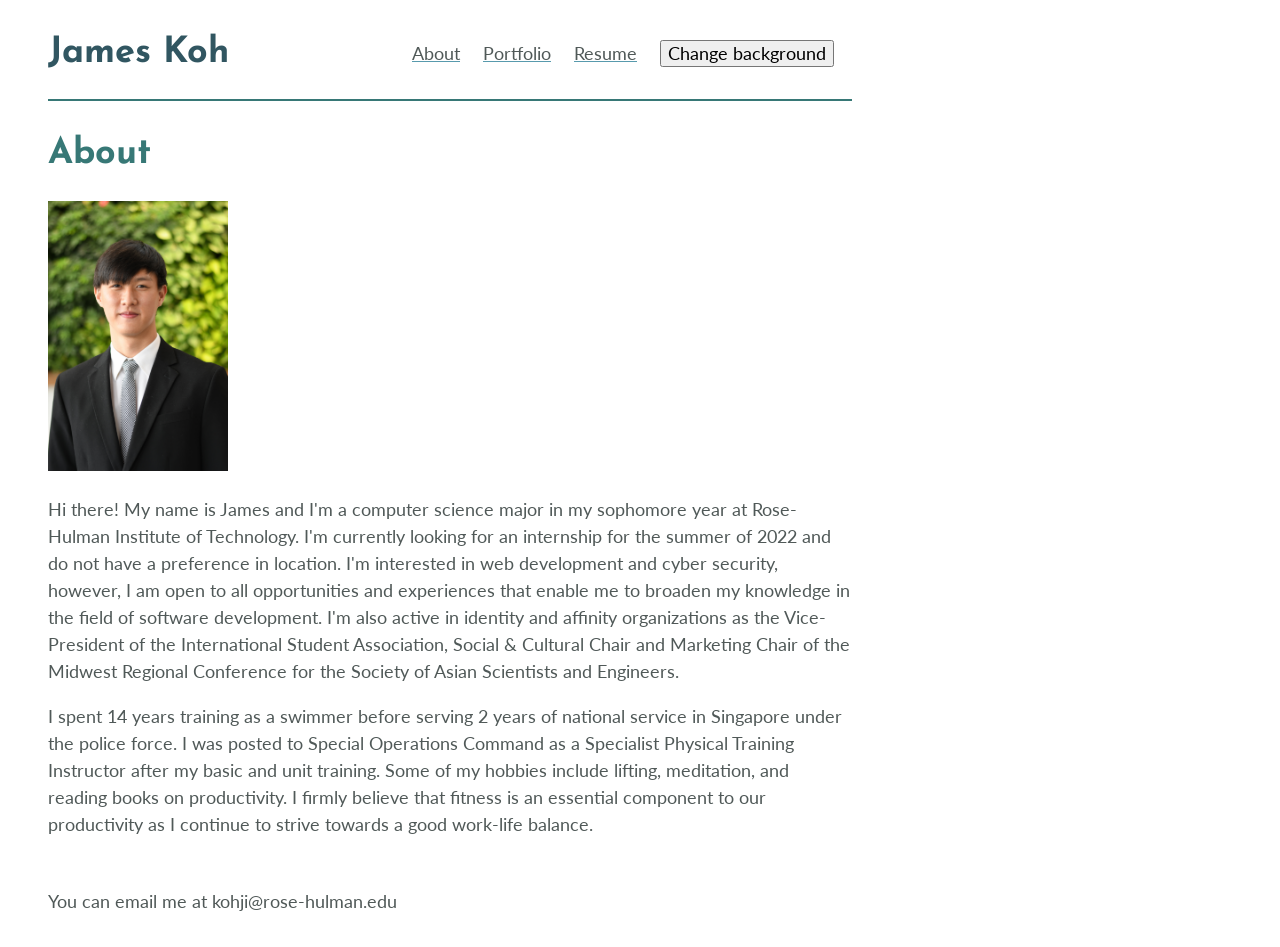
<file: index.html>
<!DOCTYPE html>
    <html lang="en">
        <head>
            <meta charset="utf-8" />
            <meta name="viewport" content="width=device-width, intial-scale=1" />
            <title>James Koh's Website circa 2021 </title>
            <link rel="stylesheet" href="styles/normalize.css" />
            <link rel="stylesheet" href="styles//main.css" />
            <link rel="apple-touch-icon" sizes="180x180" href="pictures/favicon_io/apple-touch-icon.png">
            <link rel="icon" type="image/png" sizes="32x32" href="pictures/favicon_io/favicon-32x32.png">
            <link rel="icon" type="image/png" sizes="16x16" href="pictures/favicon_io/favicon-16x16.png">
            <link rel="manifest" href="/site.webmanifest">
        </head>
        <body id="about">
            <header>
                <h1>James Koh</h1>
            </header>
            <nav>
                <ul>
                    <li><a href="index.html">About</a></li>
                    <li><a href="portfolio.html">Portfolio</a></li>
                    <li><a href="resume.html">Resume</a></li>
                    <li><button id="changeBackgroundBtn" type="button">Change background</button></li>
                </ul>
            </nav>
            <main>
            <h1>About</h1>
            <img src="pictures/Portfolio.jpg" alt="Professional picture taken at Rose's Union."/>
           
            
            <p>Hi there! My name is James and I'm a computer science major in my sophomore year at Rose-Hulman Institute of Technology. 
                I'm currently looking for an internship for the summer of 2022 and do not have a preference in location. I'm interested
                in web development and cyber security, however, I am open to all opportunities and experiences that enable me to broaden my 
                knowledge in the field of software development. I'm also active in identity and affinity organizations as the Vice-President of
                the International Student Association, Social & Cultural Chair and Marketing Chair of the Midwest Regional Conference for
                the Society of Asian Scientists and Engineers.</p>
            
            <p>I spent 14 years training as a swimmer before serving 2 years of national service in Singapore under the police force. I was posted 
                to Special Operations Command as a Specialist Physical Training Instructor after my basic and unit training. Some of my hobbies
                include lifting, meditation, and reading books on productivity. I firmly believe that fitness is an essential component to
                our productivity as I continue to strive towards a good work-life balance.</p>

            
            </main>
            <footer>
                You can email me at kohji@rose-hulman.edu
            </footer>
            <script src="scripts/main.js"></script>
        </body>
    </html>
</file>
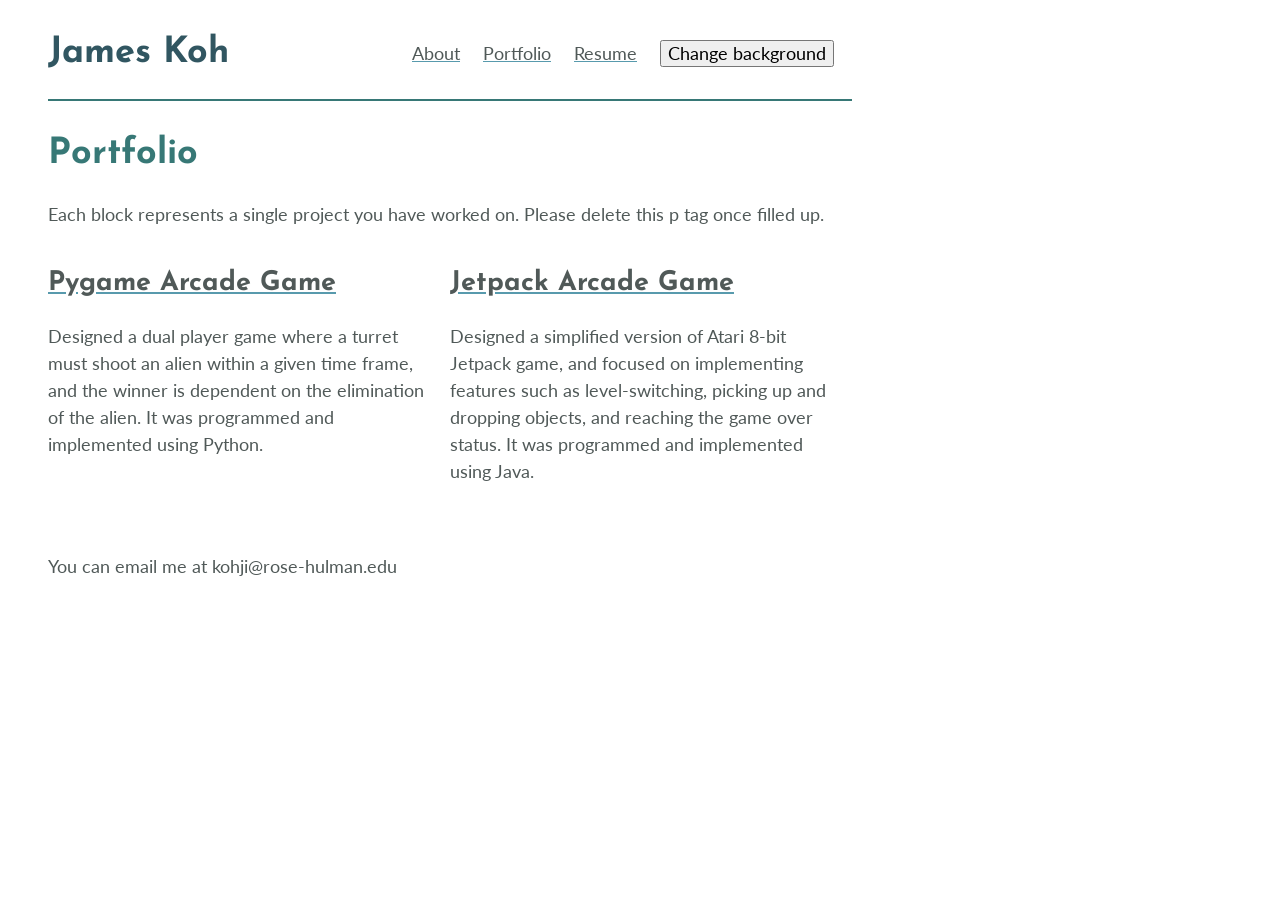
<file: portfolio.html>
<!DOCTYPE html>
    <html lang="en">
        <head>
            <meta charset="utf-8" />
            <meta name="viewport" content="width=device-width, intial-scale=1" />
            <title>James Koh's Portfolio circa 2021</title>
            <link rel="stylesheet" href="styles/normalize.css" />
            <link rel="stylesheet" href="styles//main.css" />
            <link rel="apple-touch-icon" sizes="180x180" href="pictures/favicon_io/apple-touch-icon.png">
            <link rel="icon" type="image/png" sizes="32x32" href="pictures/favicon_io/favicon-32x32.png">
            <link rel="icon" type="image/png" sizes="16x16" href="pictures/favicon_io/favicon-16x16.png">
            <link rel="manifest" href="/site.webmanifest">
        </head>
        <body id="portfolio">
            <header>
                <h1>James Koh</h1>
            </header>
            <nav>
                <ul>
                    <li><a href="index.html">About</a></li>
                    <li><a href="portfolio.html">Portfolio</a></li>
                    <li><a href="resume.html">Resume</a></li>
                    <li><button id="changeBackgroundBtn" type="button">Change background</button></li>
                </ul>
            </nav>
            <main>
                <h1>Portfolio</h1>
                <p>Each block represents a single project you have worked on. Please delete this p tag once filled up.</p>
                    <ul id="portfolioItems">
                        <li>
                            <h2><a href="#">Pygame Arcade Game</a></h2>
                            <!-- <img src="pictures/Example 1.jpg" alt="A screenshot of the Pygame Arcade Game."/> -->
                            <p>Designed a dual player game where a turret must shoot an alien within a given time frame, 
                                and the winner is dependent on the elimination of the alien. 
                                It was programmed and implemented using Python.</p>
                        </li>
                        <li>
                            <h2><a href="#">Jetpack Arcade Game</a></h2>
                            <!-- <img src="pictures/Example 2.jpg" alt="A screenshot of the Jetpack Arcade Game."/> -->
                            <p>Designed a simplified version of Atari 8-bit Jetpack game, and focused on
                                implementing features such as level-switching, picking up and dropping
                                objects, and reaching the game over status. It was programmed and implemented using Java.</p>
                        </li>
                    </ul>
            </main>
            <footer>
                You can email me at kohji@rose-hulman.edu
            </footer>
            <script src="scripts/main.js"></script>
        </body>
    </html>
</file>
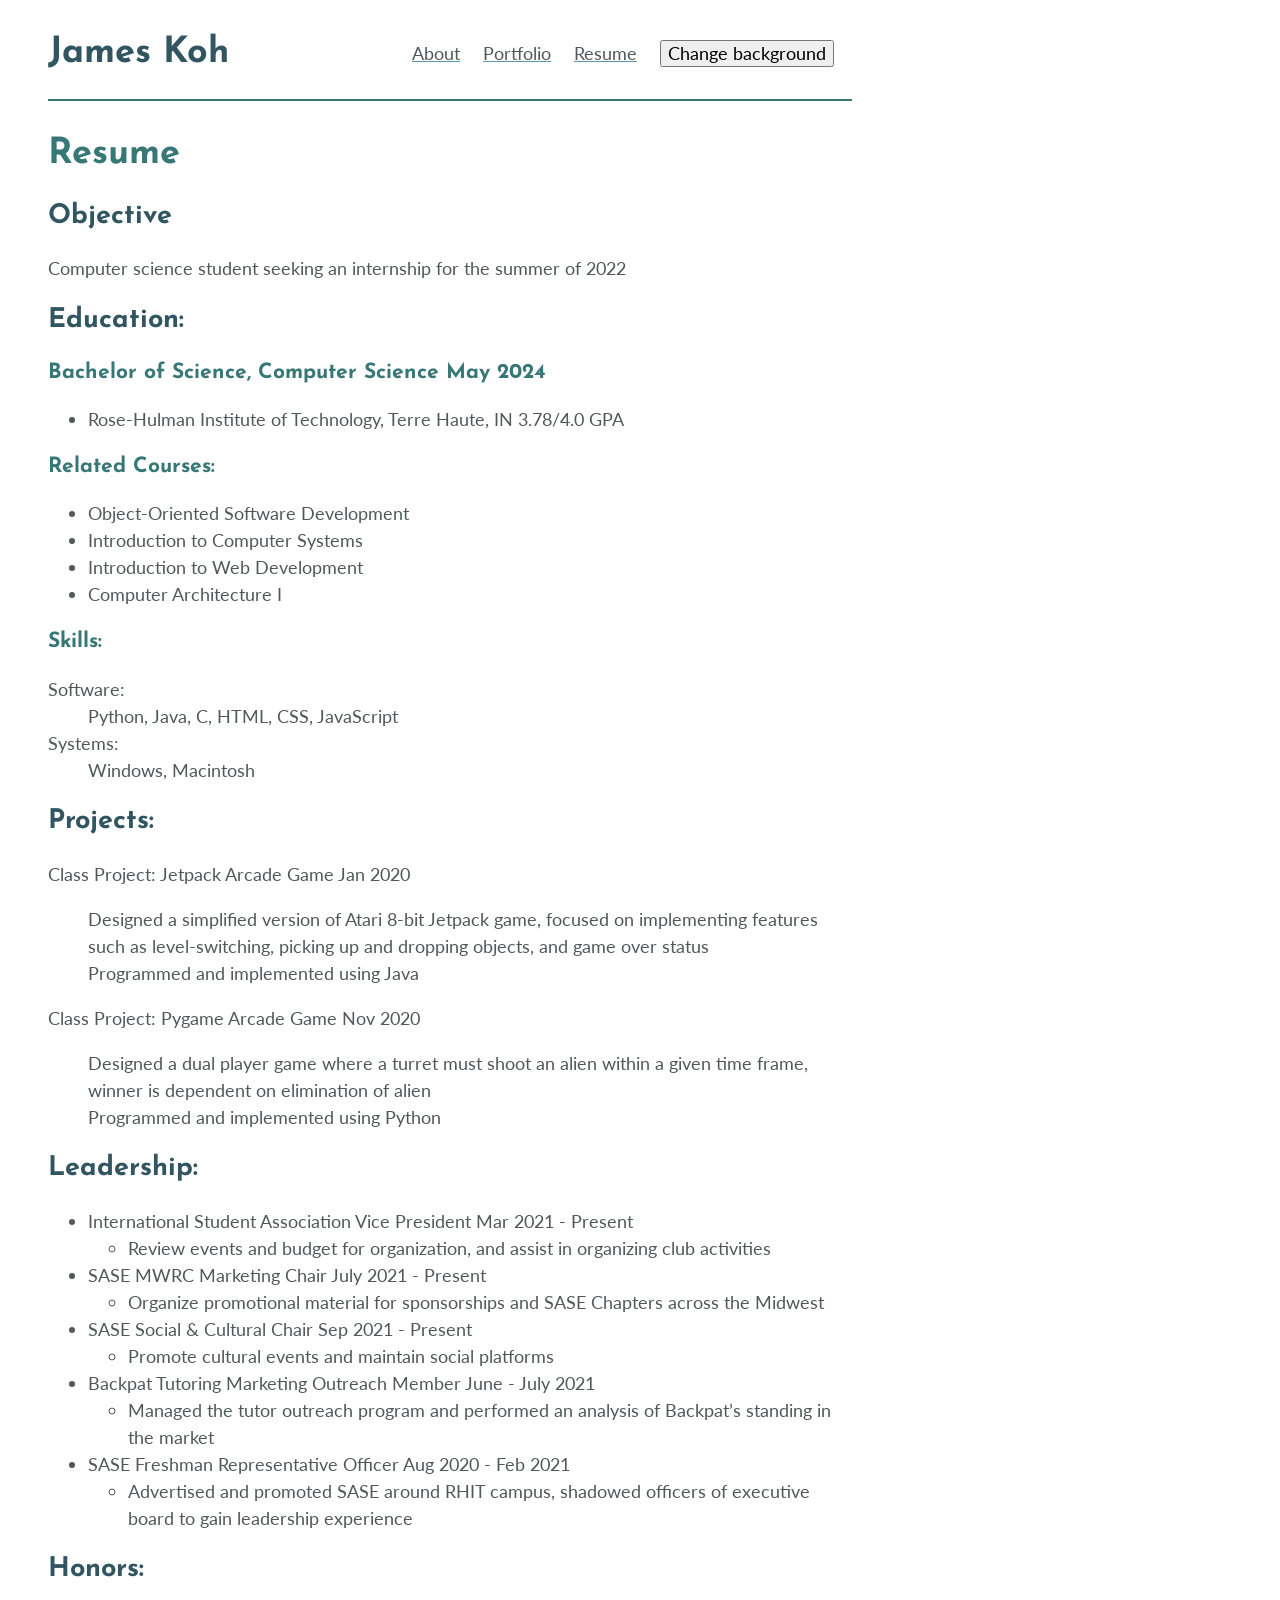
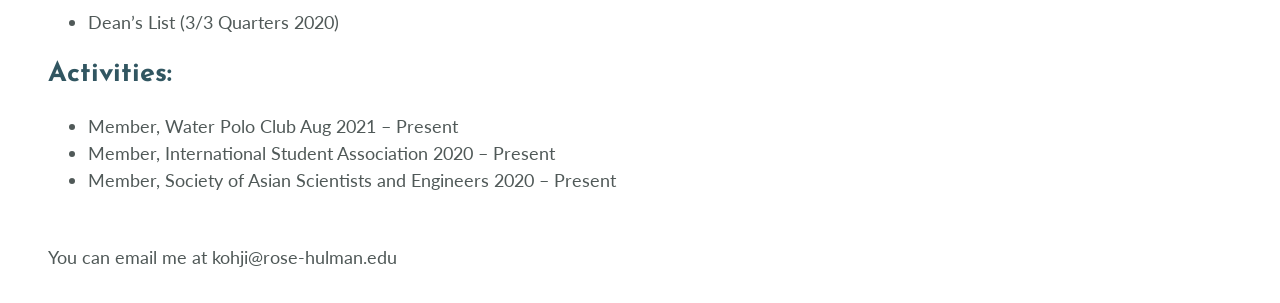
<file: resume.html>
<!DOCTYPE html>
    <html lang="en">
        <head>
            <meta charset="utf-8" />
            <meta name="viewport" content="width=device-width, intial-scale=1" />
            <title>James Koh's Resume circa 2021</title>
            <link rel="stylesheet" href="styles/normalize.css" />
            <link rel="stylesheet" href="styles//main.css" />
            <link rel="apple-touch-icon" sizes="180x180" href="pictures/favicon_io/apple-touch-icon.png">
            <link rel="icon" type="image/png" sizes="32x32" href="pictures/favicon_io/favicon-32x32.png">
            <link rel="icon" type="image/png" sizes="16x16" href="pictures/favicon_io/favicon-16x16.png">
            <link rel="manifest" href="/site.webmanifest">
        </head>
        <body id="resume">
            <header>
                <h1>James Koh</h1>
            </header>
            <nav>
                <ul>
                    <li><a href="index.html">About</a></li>
                    <li><a href="portfolio.html">Portfolio</a></li>
                    <li><a href="resume.html">Resume</a></li>
                    <li><button id="changeBackgroundBtn" type="button">Change background</button></li>
                </ul>
            </nav>
            <main>
                <h1>Resume</h1>
                <h2>Objective</h2>
                <p>Computer science student seeking an internship for the summer of 2022</p>

                <h2>Education:</h2>
                <h3><span class="degreeName">Bachelor of Science, Computer Science May 2024</span></h3>
                <ul>
                    <li>Rose-Hulman Institute of Technology, Terre Haute, IN 3.78/4.0 GPA</li>
                </ul>
                <h3>Related Courses:</h3>
                <ul>
                    <li>Object-Oriented Software Development</li>
                    <li>Introduction to Computer Systems</li>
                    <li>Introduction to Web Development</li>
                    <li>Computer Architecture I</li>
                </ul>
                <h3>Skills:</h3> 
                <dl>
                    <dt>Software:</dt>
                    <dd>Python, Java, C, HTML, CSS, JavaScript</dd>
                    <dt>Systems:</dt>
                    <dd>Windows, Macintosh</dd>
                </dl>

                <h2>Projects:</h2> 
                <dl>Class Project: Jetpack Arcade Game Jan 2020</dl>
                <dd>Designed a simplified version of Atari 8-bit Jetpack game, focused on
                    implementing features such as level-switching, picking up and dropping
                    objects, and game over status</dd>
                <dd>Programmed and implemented using Java</dd>
                <dl>Class Project: Pygame Arcade Game Nov 2020</dl>
                <dd>Designed a dual player game where a turret must shoot an alien within a
                    given time frame, winner is dependent on elimination of alien</dd>
                <dd>Programmed and implemented using Python</dd>            

                <h2>Leadership:</h2> 
                <ul>
                    <li>
                        <span class="title">International Student Association Vice President</span>
                        <span class="date">Mar 2021 - Present</span>
                        <ul>
                            <li>Review events and budget for organization, and assist in organizing club activities</li>
                        </ul>
                    </li>
                    <li>
                        <span class="title">SASE MWRC Marketing Chair</span>
                        <span class="date">July 2021 - Present</span>
                        <ul>
                            <li>Organize promotional material for sponsorships 
                                and SASE Chapters across the Midwest</li>
                        </ul>
                    </li>
                    <li>
                        <span class="title">SASE Social & Cultural Chair</span>
                        <span class="date">Sep 2021 - Present</span>
                        <ul>
                            <li>Promote cultural events and maintain social platforms</li>
                        </ul>
                    </li>
                    <li>
                        <span class="title">Backpat Tutoring Marketing Outreach Member</span>
                        <span class="date">June - July 2021</span>
                        <ul>
                            <li>Managed the tutor outreach program and performed an analysis of Backpat’s
                                standing in the market</li>
                        </ul>
                    </li>
                    <li>
                        <span class="title">SASE Freshman Representative Officer</span>
                        <span class="date">Aug 2020 - Feb 2021</span>
                        <ul>
                            <li>Advertised and promoted SASE around RHIT campus, shadowed officers of
                                executive board to gain leadership experience</li>
                        </ul>
                    </li>
                </ul>

                <h2>Honors:</h2> 
                <ul>
                    <li>Dean’s List (3/3 Quarters 2020)</li>
                </ul>

                <h2>Activities:</h2>
                <ul>
                    <li>Member, Water Polo Club Aug 2021 – Present</li>
                    <li>Member, International Student Association 2020 – Present</li>
                    <li>Member, Society of Asian Scientists and Engineers 2020 – Present</li>
                </ul>

            </main>
            <footer>
                You can email me at kohji@rose-hulman.edu
            </footer>
            <script src="scripts/main.js"></script>
        </body>
    </html>
</file>
<file: styles/main.css>
@import url('https://fonts.googleapis.com/css2?family=Josefin+Sans&family=Lato&display=swap');

:root {
    --vertical-space: 2rem;
    --horizontal-space: 3rem;

    --light-color: 207, 230, 226;
    --body-color:#505958;
    --heading-color:#315661;
    --subheading-color: #377876;
    --contrast-color:#589AAD;
}

body {
    font-size: 18px;
    line-height: 1.5;
    font-family: 'Lato', sans-serif;
    color: var(--body-color);
    /*background-image: linear-gradient(158deg, rgba(84, 84, 84, 0.03) 0%, rgba(84, 84, 84, 0.03) 20%,rgba(219, 219, 219, 0.03) 20%, rgba(219, 219, 219, 0.03) 40%,rgba(54, 54, 54, 0.03) 40%, rgba(54, 54, 54, 0.03) 60%,rgba(99, 99, 99, 0.03) 60%, rgba(99, 99, 99, 0.03) 80%,rgba(92, 92, 92, 0.03) 80%, rgba(92, 92, 92, 0.03) 100%),linear-gradient(45deg, rgba(221, 221, 221, 0.02) 0%, rgba(221, 221, 221, 0.02) 14.286%,rgba(8, 8, 8, 0.02) 14.286%, rgba(8, 8, 8, 0.02) 28.572%,rgba(52, 52, 52, 0.02) 28.572%, rgba(52, 52, 52, 0.02) 42.858%,rgba(234, 234, 234, 0.02) 42.858%, rgba(234, 234, 234, 0.02) 57.144%,rgba(81, 81, 81, 0.02) 57.144%, rgba(81, 81, 81, 0.02) 71.42999999999999%,rgba(239, 239, 239, 0.02) 71.43%, rgba(239, 239, 239, 0.02) 85.71600000000001%,rgba(187, 187, 187, 0.02) 85.716%, rgba(187, 187, 187, 0.02) 100.002%),linear-gradient(109deg, rgba(33, 33, 33, 0.03) 0%, rgba(33, 33, 33, 0.03) 12.5%,rgba(147, 147, 147, 0.03) 12.5%, rgba(147, 147, 147, 0.03) 25%,rgba(131, 131, 131, 0.03) 25%, rgba(131, 131, 131, 0.03) 37.5%,rgba(151, 151, 151, 0.03) 37.5%, rgba(151, 151, 151, 0.03) 50%,rgba(211, 211, 211, 0.03) 50%, rgba(211, 211, 211, 0.03) 62.5%,rgba(39, 39, 39, 0.03) 62.5%, rgba(39, 39, 39, 0.03) 75%,rgba(55, 55, 55, 0.03) 75%, rgba(55, 55, 55, 0.03) 87.5%,rgba(82, 82, 82, 0.03) 87.5%, rgba(82, 82, 82, 0.03) 100%),linear-gradient(348deg, rgba(42, 42, 42, 0.02) 0%, rgba(42, 42, 42, 0.02) 20%,rgba(8, 8, 8, 0.02) 20%, rgba(8, 8, 8, 0.02) 40%,rgba(242, 242, 242, 0.02) 40%, rgba(242, 242, 242, 0.02) 60%,rgba(42, 42, 42, 0.02) 60%, rgba(42, 42, 42, 0.02) 80%,rgba(80, 80, 80, 0.02) 80%, rgba(80, 80, 80, 0.02) 100%),linear-gradient(120deg, rgb(138,153,151) 0%, rgb(138,153,151) 14.286%,rgb(138,153,151) 14.286%, rgb(138,153,151) 28.572%,rgb(138,153,151) 28.572%, rgb(138,153,151) 42.858%,rgb(138,153,151) 42.858%, rgb(138,153,151) 57.144%,rgb(138,153,151) 57.144%, rgb(138,153,151) 71.42999999999999%,rgb(138,153,151) 71.43%, rgb(138,153,151) 85.71600000000001%,rgb(138,153,151) 85.716%, rgb(138,153,151) 100.002%),linear-gradient(45deg, rgb(138,153,151) 0%, rgb(138,153,151) 16.667%,rgba(255, 255, 255, 0.03) 16.667%, rgba(255, 255, 255, 0.03) 33.334%,rgba(250, 250, 250, 0.03) 33.334%, rgba(250, 250, 250, 0.03) 50.001000000000005%,rgba(231, 231, 231, 0.03) 50.001%, rgba(231, 231, 231, 0.03) 66.668%,rgba(241, 241, 241, 0.03) 66.668%, rgba(241, 241, 241, 0.03) 83.33500000000001%,rgba(31, 31, 31, 0.03) 83.335%, rgba(31, 31, 31, 0.03) 100.002%),linear-gradient(59deg, rgba(224, 224, 224, 0.03) 0%, rgba(224, 224, 224, 0.03) 12.5%,rgba(97, 97, 97, 0.03) 12.5%, rgba(97, 97, 97, 0.03) 25%,rgba(143, 143, 143, 0.03) 25%, rgba(143, 143, 143, 0.03) 37.5%,rgba(110, 110, 110, 0.03) 37.5%, rgba(110, 110, 110, 0.03) 50%,rgba(34, 34, 34, 0.03) 50%, rgba(34, 34, 34, 0.03) 62.5%,rgba(155, 155, 155, 0.03) 62.5%, rgba(155, 155, 155, 0.03) 75%,rgba(249, 249, 249, 0.03) 75%, rgba(249, 249, 249, 0.03) 87.5%,rgba(179, 179, 179, 0.03) 87.5%, rgba(179, 179, 179, 0.03) 100%),linear-gradient(241deg, rgba(58, 58, 58, 0.02) 0%, rgba(58, 58, 58, 0.02) 25%,rgba(124, 124, 124, 0.02) 25%, rgba(124, 124, 124, 0.02) 50%,rgba(254, 254, 254, 0.02) 50%, rgba(254, 254, 254, 0.02) 75%,rgba(52, 52, 52, 0.02) 75%, rgba(52, 52, 52, 0.02) 100%),linear-gradient(90deg, #ffffff,#ffffff);*/
}

/* For a dark background, with a light middle ground and dark text: */

body.newBg {
    background-image: linear-gradient(158deg, rgba(84, 84, 84, 0.03) 0%, rgba(84, 84, 84, 0.03) 20%,rgba(219, 219, 219, 0.03) 20%, rgba(219, 219, 219, 0.03) 40%,rgba(54, 54, 54, 0.03) 40%, rgba(54, 54, 54, 0.03) 60%,rgba(99, 99, 99, 0.03) 60%, rgba(99, 99, 99, 0.03) 80%,rgba(92, 92, 92, 0.03) 80%, rgba(92, 92, 92, 0.03) 100%),linear-gradient(45deg, rgba(221, 221, 221, 0.02) 0%, rgba(221, 221, 221, 0.02) 14.286%,rgba(8, 8, 8, 0.02) 14.286%, rgba(8, 8, 8, 0.02) 28.572%,rgba(52, 52, 52, 0.02) 28.572%, rgba(52, 52, 52, 0.02) 42.858%,rgba(234, 234, 234, 0.02) 42.858%, rgba(234, 234, 234, 0.02) 57.144%,rgba(81, 81, 81, 0.02) 57.144%, rgba(81, 81, 81, 0.02) 71.42999999999999%,rgba(239, 239, 239, 0.02) 71.43%, rgba(239, 239, 239, 0.02) 85.71600000000001%,rgba(187, 187, 187, 0.02) 85.716%, rgba(187, 187, 187, 0.02) 100.002%),linear-gradient(109deg, rgba(33, 33, 33, 0.03) 0%, rgba(33, 33, 33, 0.03) 12.5%,rgba(147, 147, 147, 0.03) 12.5%, rgba(147, 147, 147, 0.03) 25%,rgba(131, 131, 131, 0.03) 25%, rgba(131, 131, 131, 0.03) 37.5%,rgba(151, 151, 151, 0.03) 37.5%, rgba(151, 151, 151, 0.03) 50%,rgba(211, 211, 211, 0.03) 50%, rgba(211, 211, 211, 0.03) 62.5%,rgba(39, 39, 39, 0.03) 62.5%, rgba(39, 39, 39, 0.03) 75%,rgba(55, 55, 55, 0.03) 75%, rgba(55, 55, 55, 0.03) 87.5%,rgba(82, 82, 82, 0.03) 87.5%, rgba(82, 82, 82, 0.03) 100%),linear-gradient(348deg, rgba(42, 42, 42, 0.02) 0%, rgba(42, 42, 42, 0.02) 20%,rgba(8, 8, 8, 0.02) 20%, rgba(8, 8, 8, 0.02) 40%,rgba(242, 242, 242, 0.02) 40%, rgba(242, 242, 242, 0.02) 60%,rgba(42, 42, 42, 0.02) 60%, rgba(42, 42, 42, 0.02) 80%,rgba(80, 80, 80, 0.02) 80%, rgba(80, 80, 80, 0.02) 100%),linear-gradient(120deg, rgb(138,153,151) 0%, rgb(138,153,151) 14.286%,rgb(138,153,151) 14.286%, rgb(138,153,151) 28.572%,rgb(138,153,151) 28.572%, rgb(138,153,151) 42.858%,rgb(138,153,151) 42.858%, rgb(138,153,151) 57.144%,rgb(138,153,151) 57.144%, rgb(138,153,151) 71.42999999999999%,rgb(138,153,151) 71.43%, rgb(138,153,151) 85.71600000000001%,rgb(138,153,151) 85.716%, rgb(138,153,151) 100.002%),linear-gradient(45deg, rgb(138,153,151) 0%, rgb(138,153,151) 16.667%,rgba(255, 255, 255, 0.03) 16.667%, rgba(255, 255, 255, 0.03) 33.334%,rgba(250, 250, 250, 0.03) 33.334%, rgba(250, 250, 250, 0.03) 50.001000000000005%,rgba(231, 231, 231, 0.03) 50.001%, rgba(231, 231, 231, 0.03) 66.668%,rgba(241, 241, 241, 0.03) 66.668%, rgba(241, 241, 241, 0.03) 83.33500000000001%,rgba(31, 31, 31, 0.03) 83.335%, rgba(31, 31, 31, 0.03) 100.002%),linear-gradient(59deg, rgba(224, 224, 224, 0.03) 0%, rgba(224, 224, 224, 0.03) 12.5%,rgba(97, 97, 97, 0.03) 12.5%, rgba(97, 97, 97, 0.03) 25%,rgba(143, 143, 143, 0.03) 25%, rgba(143, 143, 143, 0.03) 37.5%,rgba(110, 110, 110, 0.03) 37.5%, rgba(110, 110, 110, 0.03) 50%,rgba(34, 34, 34, 0.03) 50%, rgba(34, 34, 34, 0.03) 62.5%,rgba(155, 155, 155, 0.03) 62.5%, rgba(155, 155, 155, 0.03) 75%,rgba(249, 249, 249, 0.03) 75%, rgba(249, 249, 249, 0.03) 87.5%,rgba(179, 179, 179, 0.03) 87.5%, rgba(179, 179, 179, 0.03) 100%),linear-gradient(241deg, rgba(58, 58, 58, 0.02) 0%, rgba(58, 58, 58, 0.02) 25%,rgba(124, 124, 124, 0.02) 25%, rgba(124, 124, 124, 0.02) 50%,rgba(254, 254, 254, 0.02) 50%, rgba(254, 254, 254, 0.02) 75%,rgba(52, 52, 52, 0.02) 75%, rgba(52, 52, 52, 0.02) 100%),linear-gradient(90deg, #ffffff,#ffffff);
    color: var(--body-color);
}

/* main {
    background-color: rgba(var(--light-color), 0.7);
} */

body.newBg header h1, body.newBg nav, body.newBg nav a {
    color: var(--light-color); 
}

/* end of dark class*/

h1, h2, h3 {
    line-height: 1.2;
    font-family: 'Josefin Sans', sans-serif;
    
}

header h1 {
    color: var(--heading-color);
}

h1, h3{
    color: var(--subheading-color);
}

h2 {
    color: var(--heading-color);
}

a {
    color: var(--body-color);
    text-decoration-color: var(--contrast-color);
}

a:hover {
    color: var(--contrast-color);
}

body#about img {
    height: 15em;
}

body#portfolio img { /* may hav to update this so all images are same dimensions*/
    /* height: 25em; */
}

body {
    display: grid;
    grid-template-areas: "head head"
                         "nav nav"
                         "main main"
                         "foot foot";
    grid-template-columns: auto 4fr;
    grid-template-rows: auto auto 1fr auto;
}

@media screen and (min-width: 24em) {
    body {
        grid-template-areas: "head nav"
                             "main main"
                             "foot foot";
        grid-template-rows: auto 1fr auto;
    }

    body > nav {
        grid-area: nav;
        padding-top: var(--vertical-space);
    }

    body > nav ul {
        float: right;
    }
}

body > * {
    padding-left: var(--horizontal-space);
    padding-right: var(--horizontal-space);
}

body > header {
    grid-area: head;
}

body > nav {
    grid-area: nav;
}

body > main > *:first-child {
    border-top: solid 2px var(--subheading-color);
    padding-top: var(--vertical-space);
}

body {
    max-width: 50em;
}

body > nav ul {
    list-style-type: none;
    margin: 0;
    padding: 0;
    line-height: 2.4;
}

body > nav ul li{
    display: inline-block;
    padding-right: 1em;
}

body > main {
    grid-area: main;
}

body > footer {
    grid-area: foot;
}

header, footer {
    padding-top: var(--vertical-space);
    padding-bottom: var(--vertical-space);
}

header {
    padding-bottom: 0;
}

header h1, footer h1 {
    margin: 0;
}

body#portfolio ul#portfolioItems {
    display: flex;
    flex-wrap: wrap;
    flex: 1;
    list-style-type: none;
    padding: 0;
}

@media screen and (min-width: 25em) {
    body#portfolio ul#portfolioItems li{
        flex-basis: 48%;
        padding-right: 2%;
    }
}

body#portfolio ul#portfolioItems li img{
    max-width: 100%;
}
</file>
